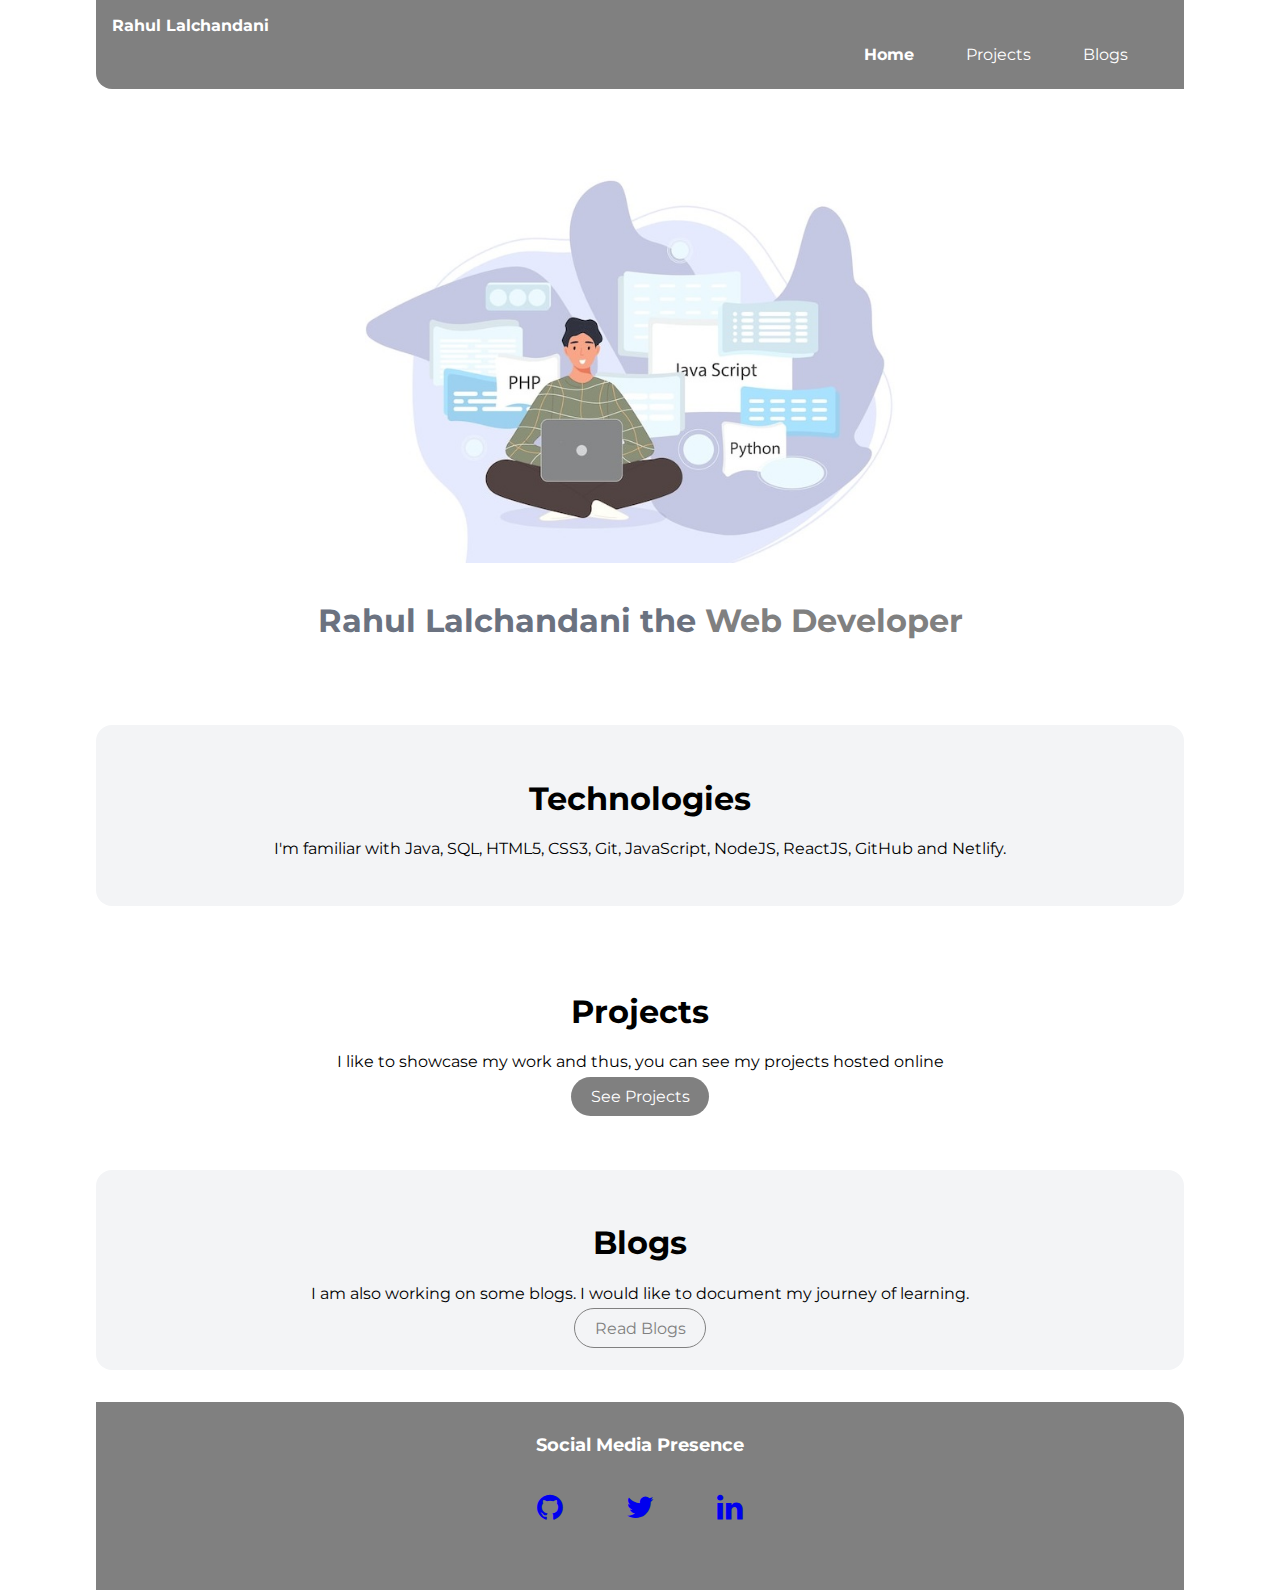
<file: index.html>
<!DOCTYPE html>
<html lang="en">
  <head>
    <meta charset="UTF-8" />
    <meta name="viewport" content="width=device-width, initial-scale=1.0" />
    <title>Home | Rahul Lalchandani</title>
    <link href="/css/styles.css" rel="stylesheet" />
  </head>
  <body>
    <nav class="navigation container">
      <div class="nav-brand"><a href="/">Rahul Lalchandani</a></div>
      <ul class="list-non-bullet nav-pills">
        <li class="list-item-inline">
          <a class="link link-active" href="/">Home</a>
        </li>
        <li class="list-item-inline">
          <a class="link" href="/projects.html">Projects</a>
        </li>
        <li class="list-item-inline">
          <a class="link" href="/blogs.html">Blogs</a>
        </li>
      </ul>
    </nav>

    <header class="hero">
      <img class="hero-img" src="images/img 1.png" />
      <h1 class="hero-heading">
        Rahul Lalchandani the
        <span class="heading-inverted"> Web Developer</span>
      </h1>
    </header>

    <section class="section ow">
      <div class="container container-center">
        <h1>Technologies</h1>
        <p>
          I'm familiar with Java, SQL, HTML5, CSS3, Git, JavaScript, NodeJS,
          ReactJS, GitHub and Netlify.
        </p>
      </div>
    </section>

    <section class="section">
      <div class="container container-center">
        <h1>Projects</h1>
        <p>
          I like to showcase my work and thus, you can see my projects hosted
          online
        </p>
        <a class="link link-primary" href="/projects.html">See Projects</a>
      </div>
    </section>

    <section class="section ow">
      <div class="container container-center">
        <h1>Blogs</h1>
        <p>
          I am also working on some blogs. I would like to document my journey
          of learning.
        </p>
        <a class="link link-secondary" href="/blogs.html">Read Blogs</a>
      </div>
    </section>

    <footer class="footer">
      <div class="footer-header">Social Media Presence</div>
      <ul class="social-links list-non-bullet">
        <li class="list-item-inline">
          <a class="fa fa-github" href="https://github.com/RahulLalchandani">
          </a>
        </li>
        <li class="list-item-inline">
          <a class="fa fa-twitter" href="https://twitter.com/Rahullalchandai">
          </a>
        </li>
        <li class="list-item-inline">
          <a
            class="fa fa-linkedin"
            href="https://www.linkedin.com/in/rahul-lalchandani-b32959182/"
          >
          </a>
        </li>
      </ul>
    </footer>
  </body>
</html>
</file>
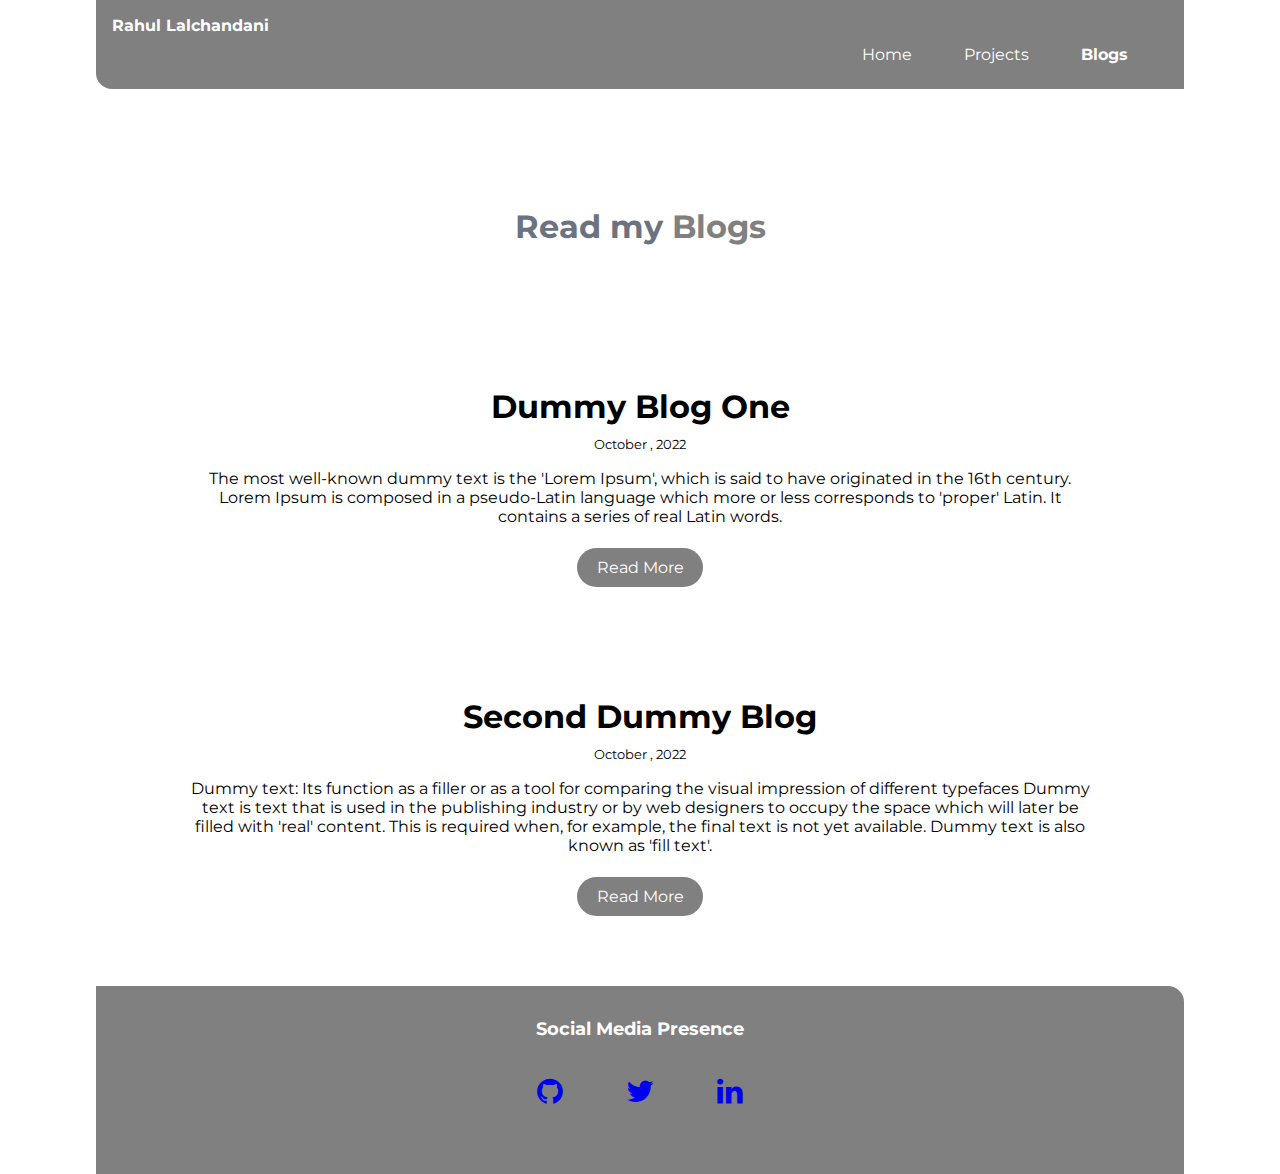
<file: blogs.html>
<!DOCTYPE html>
<html lang="en">
  <head>
    <meta charset="UTF-8" />
    <meta name="viewport" content="width=device-width, initial-scale=1.0" />
    <link href="/css/styles.css" rel="stylesheet" />
    <title>Blogs | Rahul Lalchandani</title>
  </head>
  <body>
    <nav class="navigation container">
      <div class="nav-brand"><a href="/">Rahul Lalchandani</a></div>
      <ul class="list-non-bullet nav-pills">
        <li class="list-item-inline">
          <a class="link" href="/">Home</a>
        </li>
        <li class="list-item-inline">
          <a class="link" href="/projects.html">Projects</a>
        </li>
        <li class="list-item-inline">
          <a class="link link-active" href="/blogs.html">Blogs</a>
        </li>
      </ul>
    </nav>

    <header class="hero">
      <h1 class="hero-heading">
        Read my <span class="heading-inverted">Blogs</span>
      </h1>
    </header>

    <ul class="list-non-bullet">
      <li>
        <article class="showcase-list container container-center">
          <h1>Dummy Blog One</h1>
          <small>October , 2022</small>
          <p>
            The most well-known dummy text is the 'Lorem Ipsum', which is said
            to have originated in the 16th century. Lorem Ipsum is composed in a
            pseudo-Latin language which more or less corresponds to 'proper'
            Latin. It contains a series of real Latin words.
          </p>

          <a class="link link-primary" href="./dummy-blog.html">Read More</a>
        </article>
      </li>

      <li>
        <article class="showcase-list container container-center">
          <h1>Second Dummy Blog</h1>
          <small>October , 2022</small>
          <p>
            Dummy text: Its function as a filler or as a tool for comparing the
            visual impression of different typefaces Dummy text is text that is
            used in the publishing industry or by web designers to occupy the
            space which will later be filled with 'real' content. This is
            required when, for example, the final text is not yet available.
            Dummy text is also known as 'fill text'.
          </p>

          <a class="link link-primary" href="./dummy-blog.html">Read More</a>
        </article>
      </li>
    </ul>

    <footer class="footer">
      <div class="footer-header">Social Media Presence</div>
      <ul class="social-links list-non-bullet">
        <li class="list-item-inline">
          <a class="fa fa-github" href="https://github.com/RahulLalchandani">
          </a>
        </li>
        <li class="list-item-inline">
          <a class="fa fa-twitter" href="https://twitter.com/Rahullalchandai">
          </a>
        </li>
        <li class="list-item-inline">
          <a
            class="fa fa-linkedin"
            href="https://www.linkedin.com/in/rahul-lalchandani-b32959182/"
          >
          </a>
        </li>
      </ul>
    </footer>
  </body>
</html>
</file>
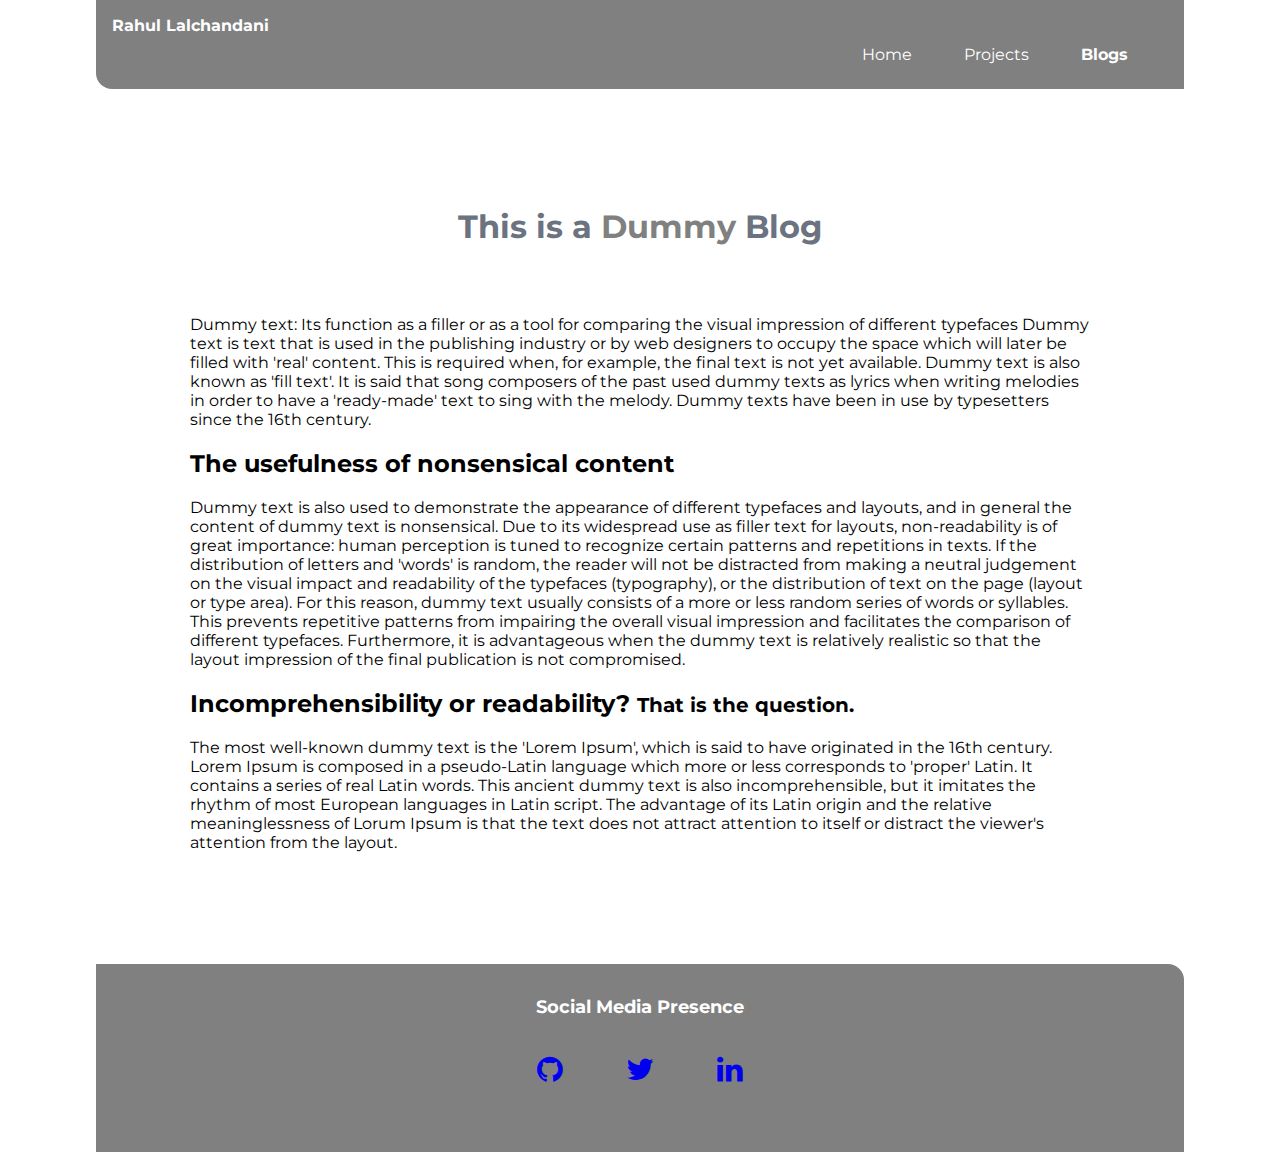
<file: dummy-blog.html>
<!DOCTYPE html>
<html lang="en">
  <head>
    <meta charset="UTF-8" />
    <meta name="viewport" content="width=device-width, initial-scale=1.0" />
    <link href="/css/styles.css" rel="stylesheet" />
    <title>Blogs | Rahul Lalchandani</title>
  </head>

  <body>
    <nav class="navigation container">
      <div class="nav-brand"><a href="/">Rahul Lalchandani</a></div>
      <ul class="list-non-bullet nav-pills">
        <li class="list-item-inline">
          <a class="link" href="/">Home</a>
        </li>
        <li class="list-item-inline">
          <a class="link" href="/projects.html">Projects</a>
        </li>
        <li class="list-item-inline">
          <a class="link link-active" href="/blogs.html">Blogs</a>
        </li>
      </ul>
    </nav>

    <header class="hero">
      <h1 class="hero-heading">
        This is a <span class="heading-inverted">Dummy</span> Blog
      </h1>
    </header>

    <article class="container-center showcase-blog">
      <p>
        Dummy text: Its function as a filler or as a tool for comparing the
        visual impression of different typefaces Dummy text is text that is used
        in the publishing industry or by web designers to occupy the space which
        will later be filled with 'real' content. This is required when, for
        example, the final text is not yet available. Dummy text is also known
        as 'fill text'. It is said that song composers of the past used dummy
        texts as lyrics when writing melodies in order to have a 'ready-made'
        text to sing with the melody. Dummy texts have been in use by
        typesetters since the 16th century.
      </p>

      <h2>The usefulness of nonsensical content</h2>
      <p>
        Dummy text is also used to demonstrate the appearance of different
        typefaces and layouts, and in general the content of dummy text is
        nonsensical. Due to its widespread use as filler text for layouts,
        non-readability is of great importance: human perception is tuned to
        recognize certain patterns and repetitions in texts. If the distribution
        of letters and 'words' is random, the reader will not be distracted from
        making a neutral judgement on the visual impact and readability of the
        typefaces (typography), or the distribution of text on the page (layout
        or type area). For this reason, dummy text usually consists of a more or
        less random series of words or syllables. This prevents repetitive
        patterns from impairing the overall visual impression and facilitates
        the comparison of different typefaces. Furthermore, it is advantageous
        when the dummy text is relatively realistic so that the layout
        impression of the final publication is not compromised.
      </p>

      <h2>
        Incomprehensibility or readability? <small>That is the question.</small>
      </h2>
      <p>
        The most well-known dummy text is the 'Lorem Ipsum', which is said to
        have originated in the 16th century. Lorem Ipsum is composed in a
        pseudo-Latin language which more or less corresponds to 'proper' Latin.
        It contains a series of real Latin words. This ancient dummy text is
        also incomprehensible, but it imitates the rhythm of most European
        languages in Latin script. The advantage of its Latin origin and the
        relative meaninglessness of Lorum Ipsum is that the text does not
        attract attention to itself or distract the viewer's attention from the
        layout.
      </p>
    </article>

    <footer class="footer">
      <div class="footer-header">Social Media Presence</div>
      <ul class="social-links list-non-bullet">
        <li class="list-item-inline">
          <a class="fa fa-github" href="https://github.com/RahulLalchandani">
          </a>
        </li>
        <li class="list-item-inline">
          <a class="fa fa-twitter" href="https://twitter.com/Rahullalchandai">
          </a>
        </li>
        <li class="list-item-inline">
          <a
            class="fa fa-linkedin"
            href="https://www.linkedin.com/in/rahul-lalchandani-b32959182/"
          >
          </a>
        </li>
      </ul>
    </footer>
  </body>
</html>
</file>
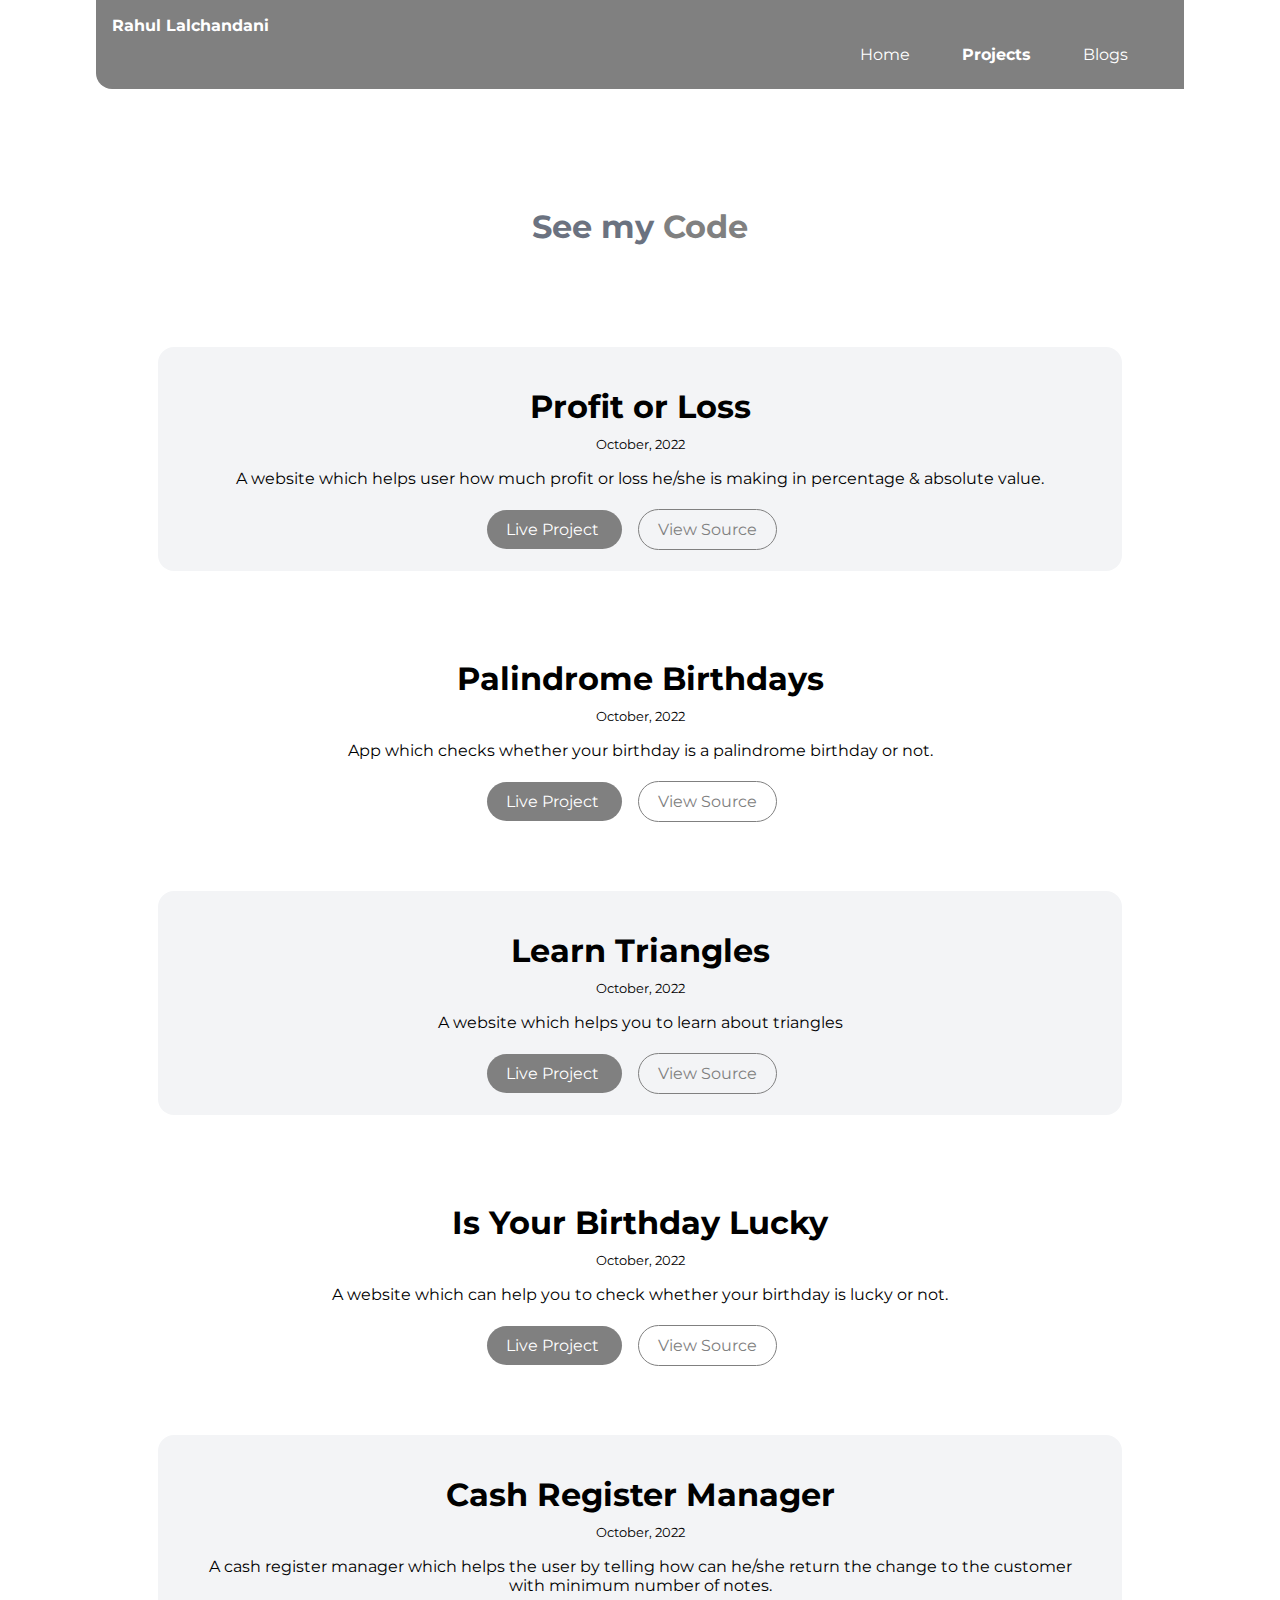
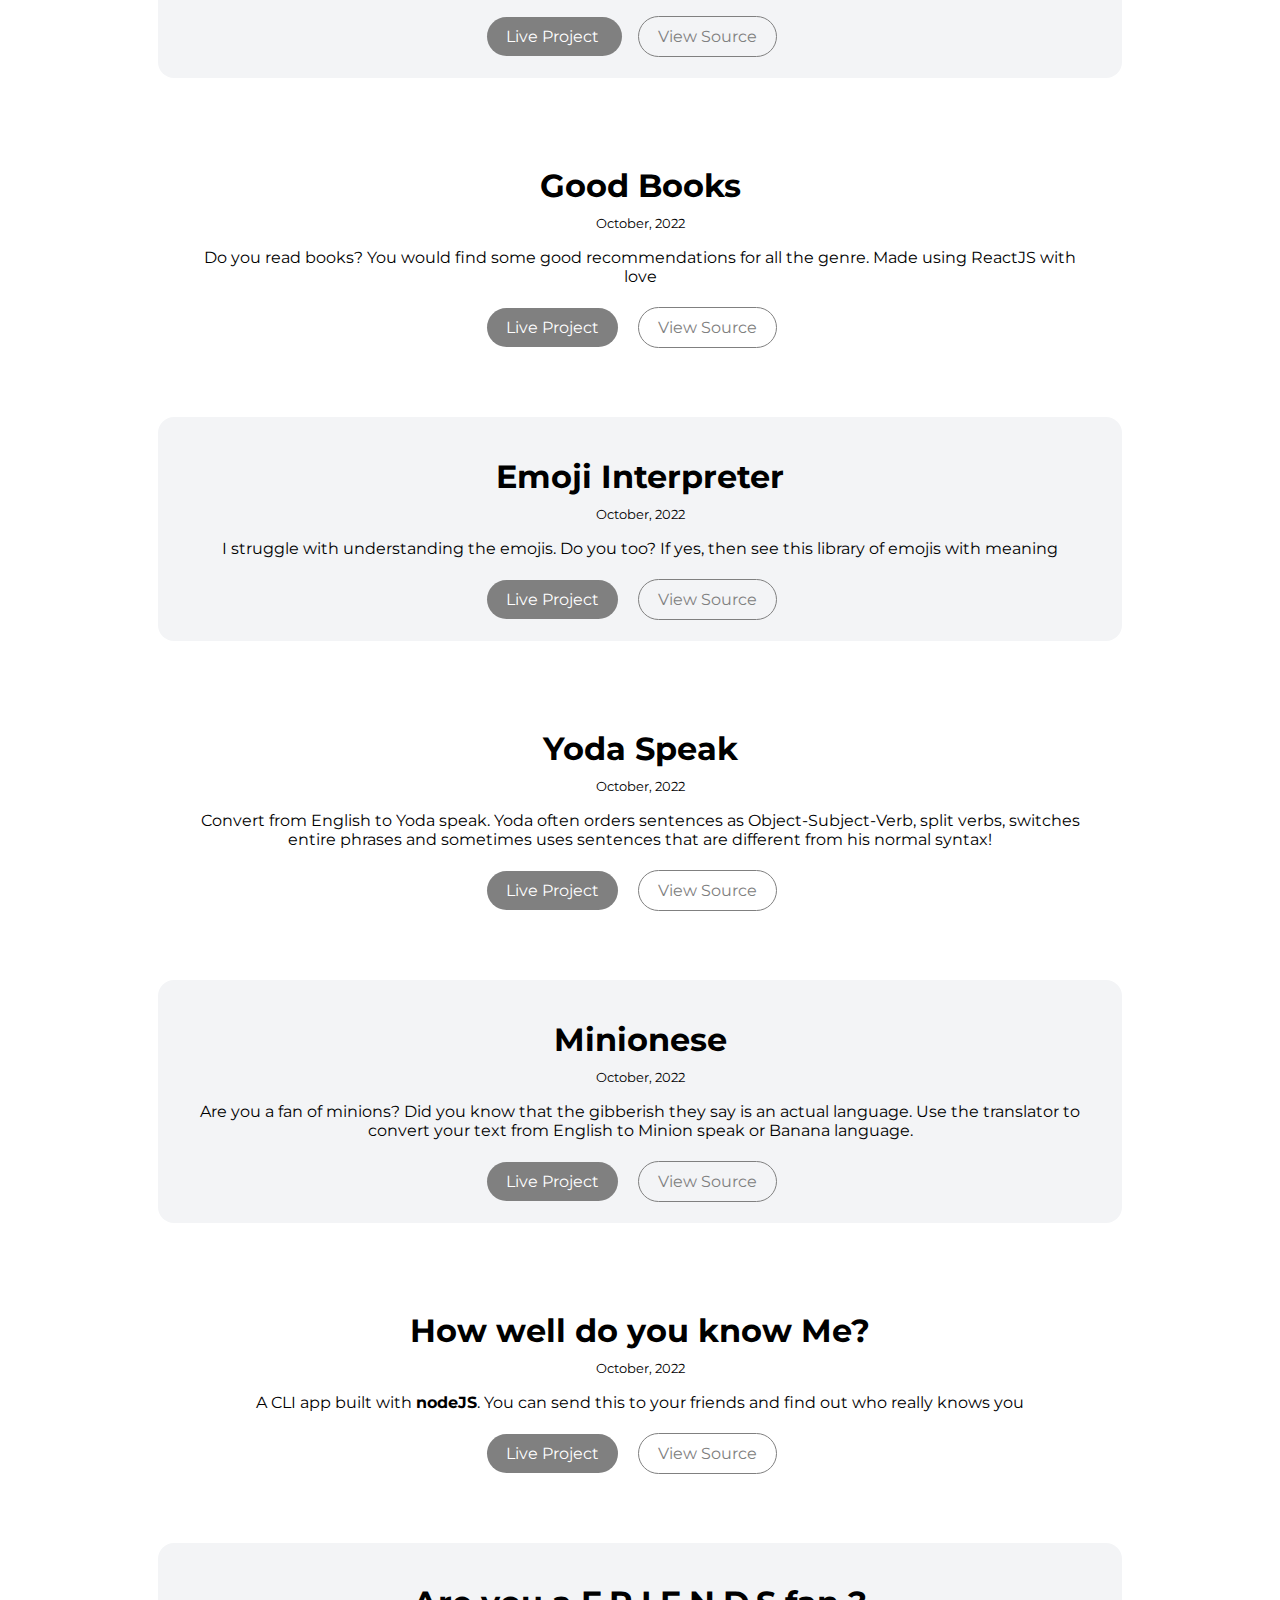
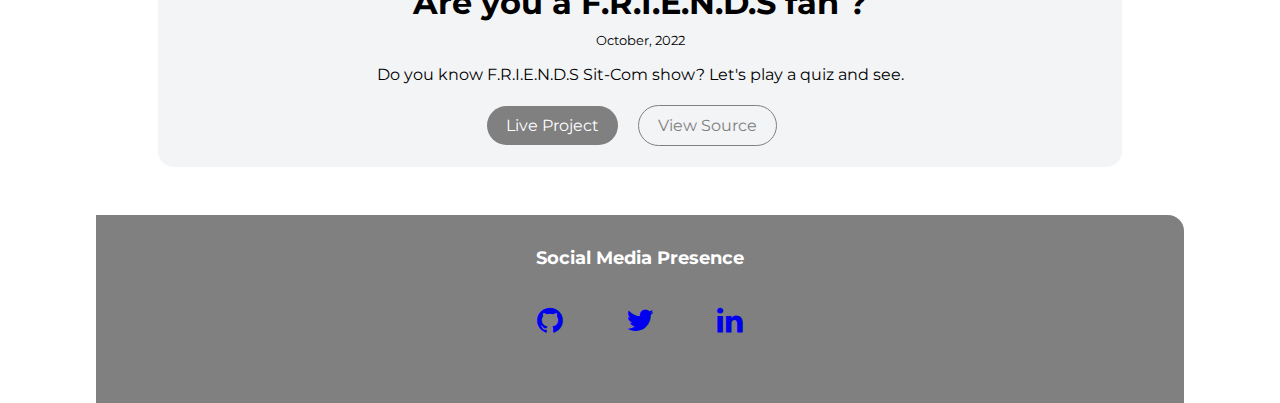
<file: projects.html>
<!DOCTYPE html>
<html lang="en">
  <head>
    <meta charset="UTF-8" />
    <meta name="viewport" content="width=device-width, initial-scale=1.0" />
    <link href="/css/styles.css" rel="stylesheet" />
    <title>Projects | Rahul Lalchandani</title>
  </head>
  <body>
    <nav class="navigation container">
      <div class="nav-brand"><a href="/">Rahul Lalchandani</a></div>
      <ul class="list-non-bullet nav-pills">
        <li class="list-item-inline">
          <a class="link" href="/">Home</a>
        </li>
        <li class="list-item-inline">
          <a class="link link-active" href="/projects.html">Projects</a>
        </li>
        <li class="list-item-inline">
          <a class="link" href="/blogs.html">Blogs</a>
        </li>
      </ul>
    </nav>

    <header class="hero">
      <h1 class="hero-heading">
        See my <span class="heading-inverted"> Code</span>
      </h1>
    </header>

    <ul class="list-non-bullet">
      <li>
        <article class="showcase-list container container-center ow">
          <h1>Profit or Loss</h1>
          <small>October, 2022</small>
          <p>
            A website which helps user how much profit or loss he/she is making
            in percentage & absolute value.
          </p>

          <a
            class="link link-primary"
            href="https://profit-loss-calculator-stocks.netlify.app/"
          >
            Live Project
          </a>
          <a
            class="link link-secondary"
            href="https://github.com/RahulLalchandani/stocks-profit-loss-calculator/"
          >
            View Source
          </a>
        </article>
      </li>

      <li>
        <article class="showcase-list container container-center">
          <h1>Palindrome Birthdays</h1>
          <small>October, 2022</small>
          <p>
            App which checks whether your birthday is a palindrome birthday or
            not.
          </p>

          <a
            class="link link-primary"
            href="https://pallindrome-birthday-check.netlify.app/"
          >
            Live Project
          </a>
          <a
            class="link link-secondary"
            href="https://github.com/RahulLalchandani/palindrome-birthday-check"
          >
            View Source
          </a>
        </article>
      </li>

      <li>
        <article class="showcase-list container container-center ow">
          <h1>Learn Triangles</h1>
          <small>October, 2022</small>
          <p>A website which helps you to learn about triangles</p>

          <a
            class="link link-primary"
            href="https://playing-with-triangle.netlify.app/"
          >
            Live Project
          </a>
          <a
            class="link link-secondary"
            href="https://github.com/RahulLalchandani/playing-with-triangles"
          >
            View Source
          </a>
        </article>
      </li>

      <li>
        <article class="showcase-list container container-center">
          <h1>Is Your Birthday Lucky</h1>
          <small>October, 2022</small>
          <p>
            A website which can help you to check whether your birthday is lucky
            or not.
          </p>

          <a
            class="link link-primary"
            href="https://check-your-bday-luck.netlify.app/"
          >
            Live Project
          </a>
          <a
            class="link link-secondary"
            href="https://github.com/RahulLalchandani/check-your-birthday-luck"
            >View Source</a
          >
        </article>
      </li>

      <li>
        <article class="showcase-list container container-center ow">
          <h1>Cash Register Manager</h1>
          <small>October, 2022</small>
          <p>
            A cash register manager which helps the user by telling how can
            he/she return the change to the customer with minimum number of
            notes.
          </p>

          <a
            class="link link-primary"
            href="https://caash-register.netlify.app/"
          >
            Live Project
          </a>
          <a
            class="link link-secondary"
            href="https://github.com/RahulLalchandani/cash-register"
            >View Source</a
          >
        </article>
      </li>

      <li>
        <article class="showcase-list container container-center">
          <h1>Good Books</h1>
          <small>October, 2022</small>
          <p>
            Do you read books? You would find some good recommendations for all
            the genre. Made using ReactJS with love
          </p>

          <a class="link link-primary" href="https://67vsmn.csb.app/"
            >Live Project</a
          >
          <a
            class="link link-secondary"
            href="https://github.com/RahulLalchandani/good-bookss"
            >View Source</a
          >
        </article>
      </li>

      <li>
        <article class="showcase-list container container-center ow">
          <h1>Emoji Interpreter</h1>
          <small>October, 2022</small>
          <p>
            I struggle with understanding the emojis. Do you too? If yes, then
            see this library of emojis with meaning
          </p>

          <a class="link link-primary" href="https://oo8hdj.csb.app/"
            >Live Project</a
          >
          <a
            class="link link-secondary"
            href="https://github.com/RahulLalchandani/emoji-interpreter"
            >View Source</a
          >
        </article>
      </li>

      <li>
        <article class="showcase-list container container-center">
          <h1>Yoda Speak</h1>
          <small>October, 2022</small>
          <p>
            Convert from English to Yoda speak. Yoda often orders sentences as
            Object-Subject-Verb, split verbs, switches entire phrases and
            sometimes uses sentences that are different from his normal syntax!
          </p>

          <a
            class="link link-primary"
            href="https://banana-speak-yoda.netlify.app"
            >Live Project</a
          >
          <a
            class="link link-secondary"
            href="https://github.com/RahulLalchandani/yoda-speak"
            >View Source</a
          >
        </article>
      </li>

      <li>
        <article class="showcase-list container container-center ow">
          <h1>Minionese</h1>
          <small>October, 2022</small>
          <p>
            Are you a fan of minions? Did you know that the gibberish they say
            is an actual language. Use the translator to convert your text from
            English to Minion speak or Banana language.
          </p>

          <a
            class="link link-primary"
            href="https://bananaa-speak-minion.netlify.app"
            >Live Project</a
          >
          <a
            class="link link-secondary"
            href="https://github.com/RahulLalchandani/banana-speak"
            >View Source</a
          >
        </article>
      </li>

      <li>
        <article class="showcase-list container container-center">
          <h1>How well do you know Me?</h1>
          <small>October, 2022</small>
          <p>
            A CLI app built with <strong>nodeJS</strong>. You can send this to
            your friends and find out who really knows you
          </p>

          <a
            class="link link-primary"
            href="https://replit.com/@RAHULLALCHANDAN/Personal-quiz?embed=true"
            >Live Project</a
          >
          <a
            class="link link-secondary"
            href="https://github.com/RahulLalchandani/Personal-quiz"
            >View Source</a
          >
        </article>
      </li>

      <li>
        <article class="showcase-list container container-center ow">
          <h1>Are you a F.R.I.E.N.D.S fan ?</h1>
          <small>October, 2022</small>
          <p>
            Do you know F.R.I.E.N.D.S Sit-Com show? Let's play a quiz and see.
          </p>

          <a
            class="link link-primary"
            href="https://replit.com/@RAHULLALCHANDAN/friends-quiz?embed=true"
            >Live Project</a
          >
          <a
            class="link link-secondary"
            href="https://github.com/RahulLalchandani/Friends-quiz"
            >View Source</a
          >
        </article>
      </li>
    </ul>

    <footer class="footer">
      <div class="footer-header">Social Media Presence</div>
      <ul class="social-links list-non-bullet">
        <li class="list-item-inline">
          <a class="fa fa-github" href="https://github.com/RahulLalchandani">
          </a>
        </li>
        <li class="list-item-inline">
          <a class="fa fa-twitter" href="https://twitter.com/Rahullalchandai">
          </a>
        </li>
        <li class="list-item-inline">
          <a
            class="fa fa-linkedin"
            href="https://www.linkedin.com/in/rahul-lalchandani-b32959182/"
          >
          </a>
        </li>
      </ul>
    </footer>
  </body>
</html>
</file>
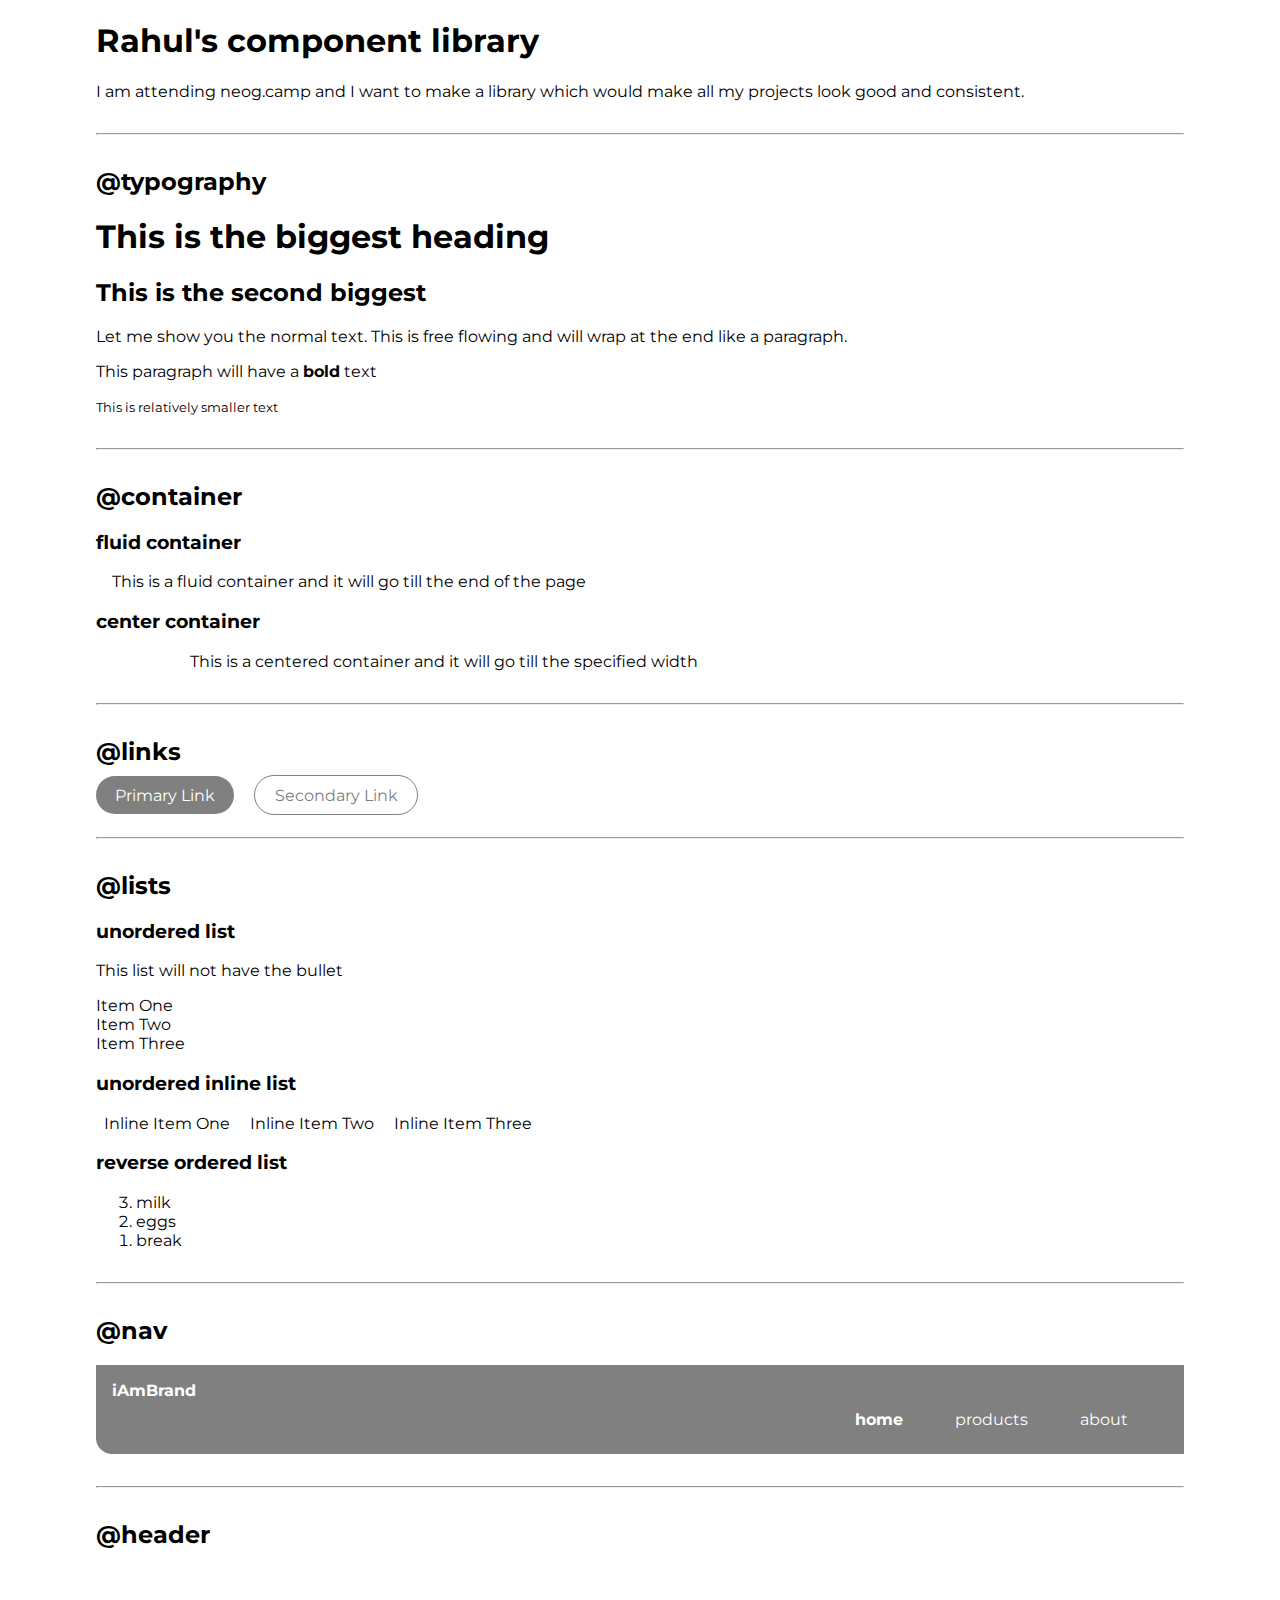
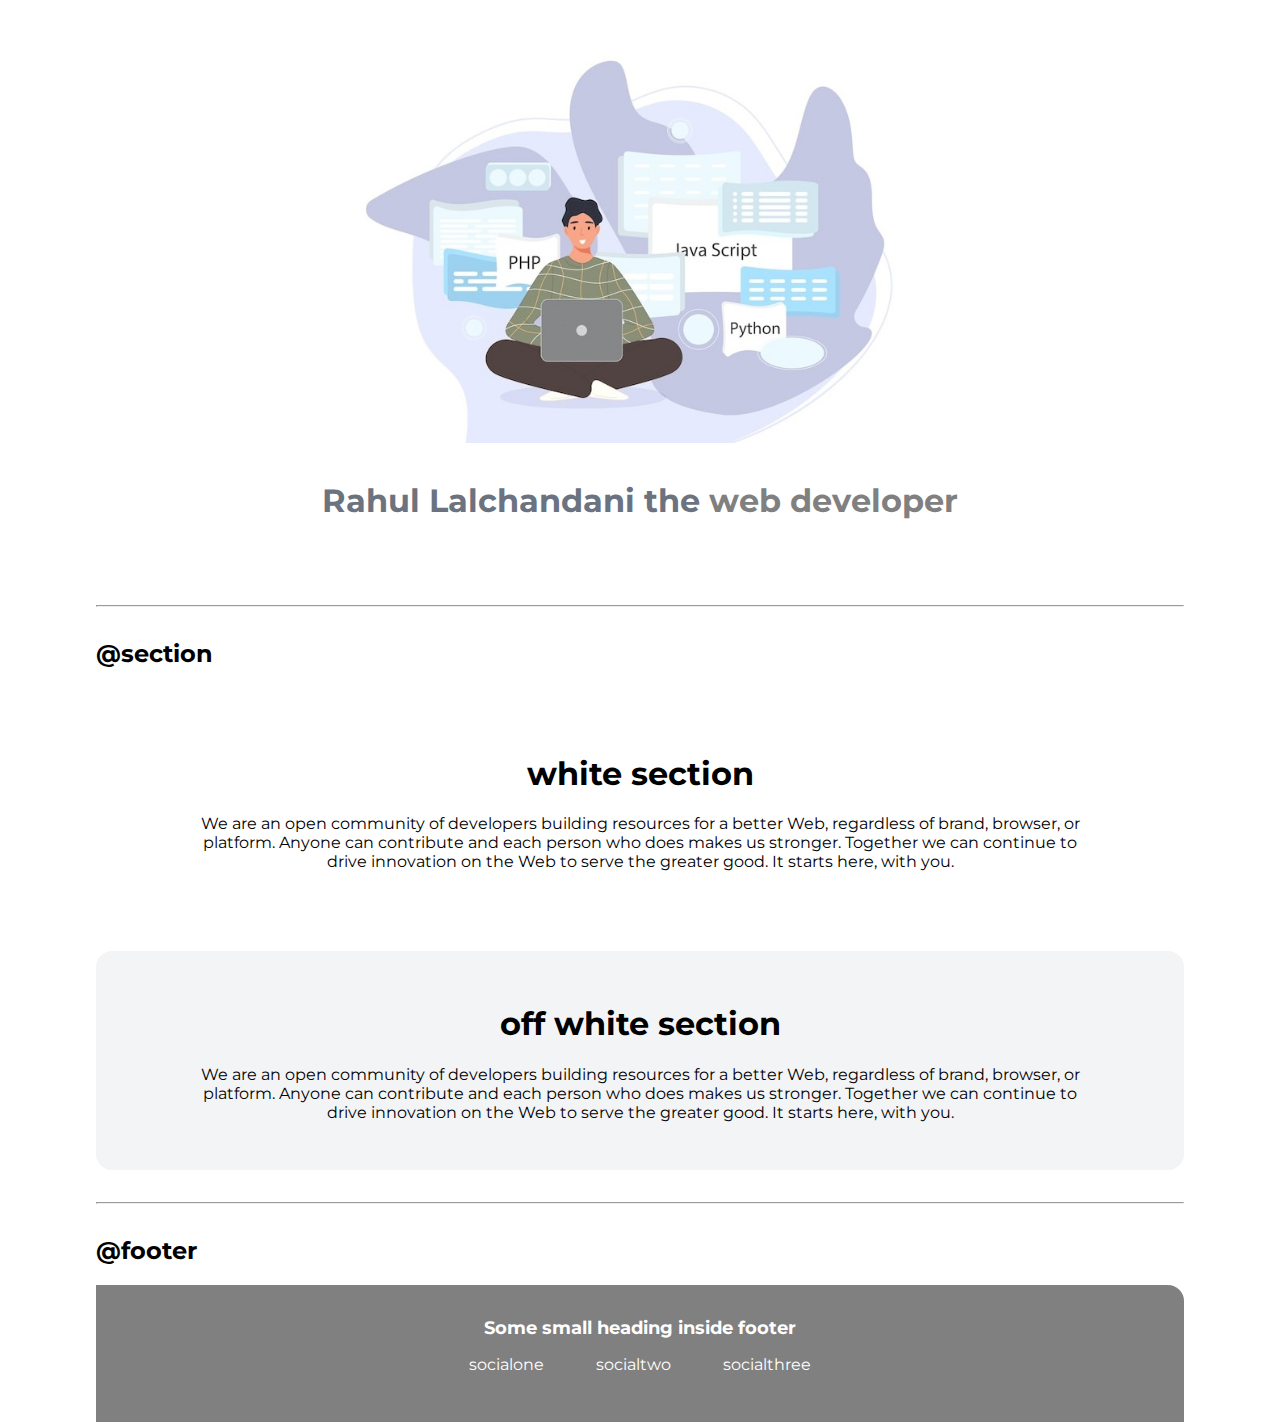
<file: lib/components.html>
<!DOCTYPE html>
<html lang="en">

<head>
    <meta charset="UTF-8">
    <meta name="viewport" content="width=device-width, initial-scale=1.0">
    <title>Component Library</title>

    <link href="/css/styles.css" rel="stylesheet" />
</head>

<body>
    <h1>Rahul's component library</h1>
    <p>I am attending neog.camp and I want to make a library which would make all my projects look good and consistent.
    </p>

    <hr>


    <h2>@typography</h2>

    <h1>This is the biggest heading</h1>
    <h2>This is the second biggest</h2>
    <p> Let me show you the normal text. This is free flowing and will wrap at the end like a paragraph. </p>
    <p>This paragraph will have a <strong>bold</strong> text</p>
    <small>This is relatively smaller text</small>

    <hr>

    <h2>@container</h2>

    <h3>fluid container</h3>
    <div class="container">This is a fluid container and it will go till the end of the page</div>

    <h3>center container</h3>
    <div class="container container-center">This is a centered container and it will go till the specified width</div>

    <hr>

    <h2>@links</h2>

    <a class="link link-primary" href="/">Primary Link</a>
    <a class="link link-secondary" href="/">Secondary Link</a>

    <hr>

    <h2>@lists</h2>

    <h3>unordered list</h3>
    <p> This list will not have the bullet</p>

    <ul class="list-non-bullet">
        <li>Item One</li>
        <li>Item Two</li>
        <li>Item Three</li>

    </ul>

    <h3> unordered inline list</h3>

    <ul class="list-non-bullet">
        <li class="list-item-inline">Inline Item One</li>
        <li class="list-item-inline">Inline Item Two</li>
        <li class="list-item-inline">Inline Item Three</li>
    </ul>

    <h3> reverse ordered list</h3>

    <ol reversed>
        <li>milk</li>
        <li>eggs</li>
        <li>break</li>
    </ol>

    <hr />

    <h2>@nav</h2>

    <nav class="navigation container">
        <div class="nav-brand">iAmBrand</div>
        <ul class="list-non-bullet nav-pills">
            <li class="list-item-inline">
                <a class="link link-active" href="/">home</a>
            </li>
            <li class="list-item-inline">
                <a class="link" href="/">products</a>
            </li>
            <li class="list-item-inline">
                <a class="link" href="/">about</a>
            </li>
        </ul>
    </nav>

    <hr>

    <h2>@header</h2>

    <header class="hero">
        <img class="hero-img" src="/images/img 1.png" />
        <h1 class="hero-heading">Rahul Lalchandani the <span class="heading-inverted"> web developer</span></h1>
    </header>

    <hr>
    <h2>@section</h2>
    <section class="section">
        <div class="container container-center">
            <h1>white section</h1>
            <p>We are an open community of developers building resources for a better Web, regardless of brand, browser,
                or platform. Anyone can contribute and each person who does makes us stronger. Together we can continue
                to drive innovation on the Web to serve the greater good. It starts here, with you.</p>
        </div>

    </section>

    <section class="section ow">
        <div class="container container-center">
            <h1>off white section</h1>
            <p>We are an open community of developers building resources for a better Web, regardless of brand, browser,
                or platform. Anyone can contribute and each person who does makes us stronger. Together we can continue
                to drive innovation on the Web to serve the greater good. It starts here, with you.</p>
        </div>

    </section>

    <hr>

    <h2>@footer</h2>

    <footer class="footer">
        <div class="footer-header">Some small heading inside footer</div>
        <ul class="social-links list-non-bullet">
            <li class="list-item-inline">
                <a class="link" href="/">
                    socialone
                </a>
            </li>
            <li class="list-item-inline">
                <a class="link" href="/">
                    socialtwo
                </a>
            </li>
            <li class="list-item-inline">
                <a class="link" href="/">
                    socialthree
                </a>
            </li>
            
        </ul>
    </footer>

    </div>
</body>

</html>
</file>
<file: css/styles.css>
@import url("https://fonts.googleapis.com/css2?family=Montserrat:wght@400;700&display=swap");
@import url("https://cdnjs.cloudflare.com/ajax/libs/font-awesome/4.7.0/css/font-awesome.min.css");

:root {
  --primary-color: #808080;
  --off-white: #f3f4f6;
  --dark-gray: #6b7280;
}

body {
  font-family: "Montserrat", sans-serif;
  margin: 0px auto;
  max-width: 85%;
  width: 100%;
}

hr {
  margin: 2rem 0rem;
}
/* Social Media */
.fa {
  padding: 20px;
  font-size: 30px;
  width: 30px;
  text-align: center;
  text-decoration: none;
  border-radius: 50%;
}
/** spaces **/

.margin-md {
  margin: 2rem;
}

/** container **/
.container {
  padding: 0rem 1rem;
}

.container-center {
  max-width: 900px;
  width: 100%;
  margin: auto;
}

/** links **/
.link {
  box-sizing: border-box;
  text-decoration: none;
  padding: 0.5rem 1rem;
}

.link-primary {
  max-width: 140px;
  padding: 0.6rem 1.2rem;
  background-color: var(--primary-color);
  color: #fff;
  margin: 1rem auto;
  border-radius: 2rem;
}

.link-secondary {
  max-width: 140px;
  margin: 1rem;
  padding: 0.6rem 1.2rem;
  border-radius: 2rem;
  border: 1px solid var(--primary-color);
  color: var(--primary-color);
}

/** look into BEM naming convention for CSS **/

/** lists **/

.list-non-bullet {
  list-style: none;
  padding-inline-start: 0px;
}

.list-item-inline {
  display: inline;
  padding: 0rem 0.5rem;
}

/** navigation **/

.navigation {
  background-color: var(--primary-color);
  color: white;
  padding: 1rem;
  border-bottom-left-radius: 1rem;
}

.navigation .nav-brand {
  font-weight: bold;
}

.nav-brand a {
  text-decoration: none;
  color: inherit;
}

.navigation .nav-pills {
  text-align: right;
  margin: 0.6rem 1rem;
}

.navigation .link {
  color: white;
}

.navigation .link-active {
  font-weight: bold;
}

/** header **/

.hero {
  padding: 2rem;
  padding-top: 5rem;
}

.hero .hero-img {
  max-width: 80%;
  width: 550px;
  display: block;
  margin: auto;
}

.hero .hero-heading {
  text-align: center;
  padding-top: 1rem;
  color: var(--dark-gray);
}

.hero .hero-heading .heading-inverted {
  color: var(--primary-color);
}

/** sections **/

.section {
  padding: 2rem;
  margin: 2rem 0;
  border-radius: 1rem;
  text-align: center;
}

.section h1 {
  text-align: center;
}

.ow {
  background-color: var(--off-white);
}

/** footers **/

.footer {
  background-color: var(--primary-color);
  padding: 2rem 1rem;
  text-align: center;
  color: white;
  border-top-right-radius: 1rem;
}

.footer .link {
  color: white;
}

.footer .footer-header {
  font-weight: bold;
  font-size: large;
}

.footer ul {
  padding-inline-start: 0px;
}

/** projects **/
.showcase-list {
  /* padding: 2rem; */
  padding: 2rem;
  border-radius: 1rem;
  text-align: center;
  margin: 3rem auto;
}
.showcase-list h1 {
  margin: 0.5rem;
}

.showcase-list p {
  padding-bottom: 1rem;
}

/** blogs **/

.showcase-blog {
  padding-bottom: 6rem;
}

@media (max-width: 900px) {
  body {
    max-width: 95%;
    width: 100%;
  }

  .list-item-inline {
    display: inline;
    padding: 0rem;
  }

  .container-center {
    width: auto;
  }

  .link-primary {
    display: block;
  }
}
</file>
